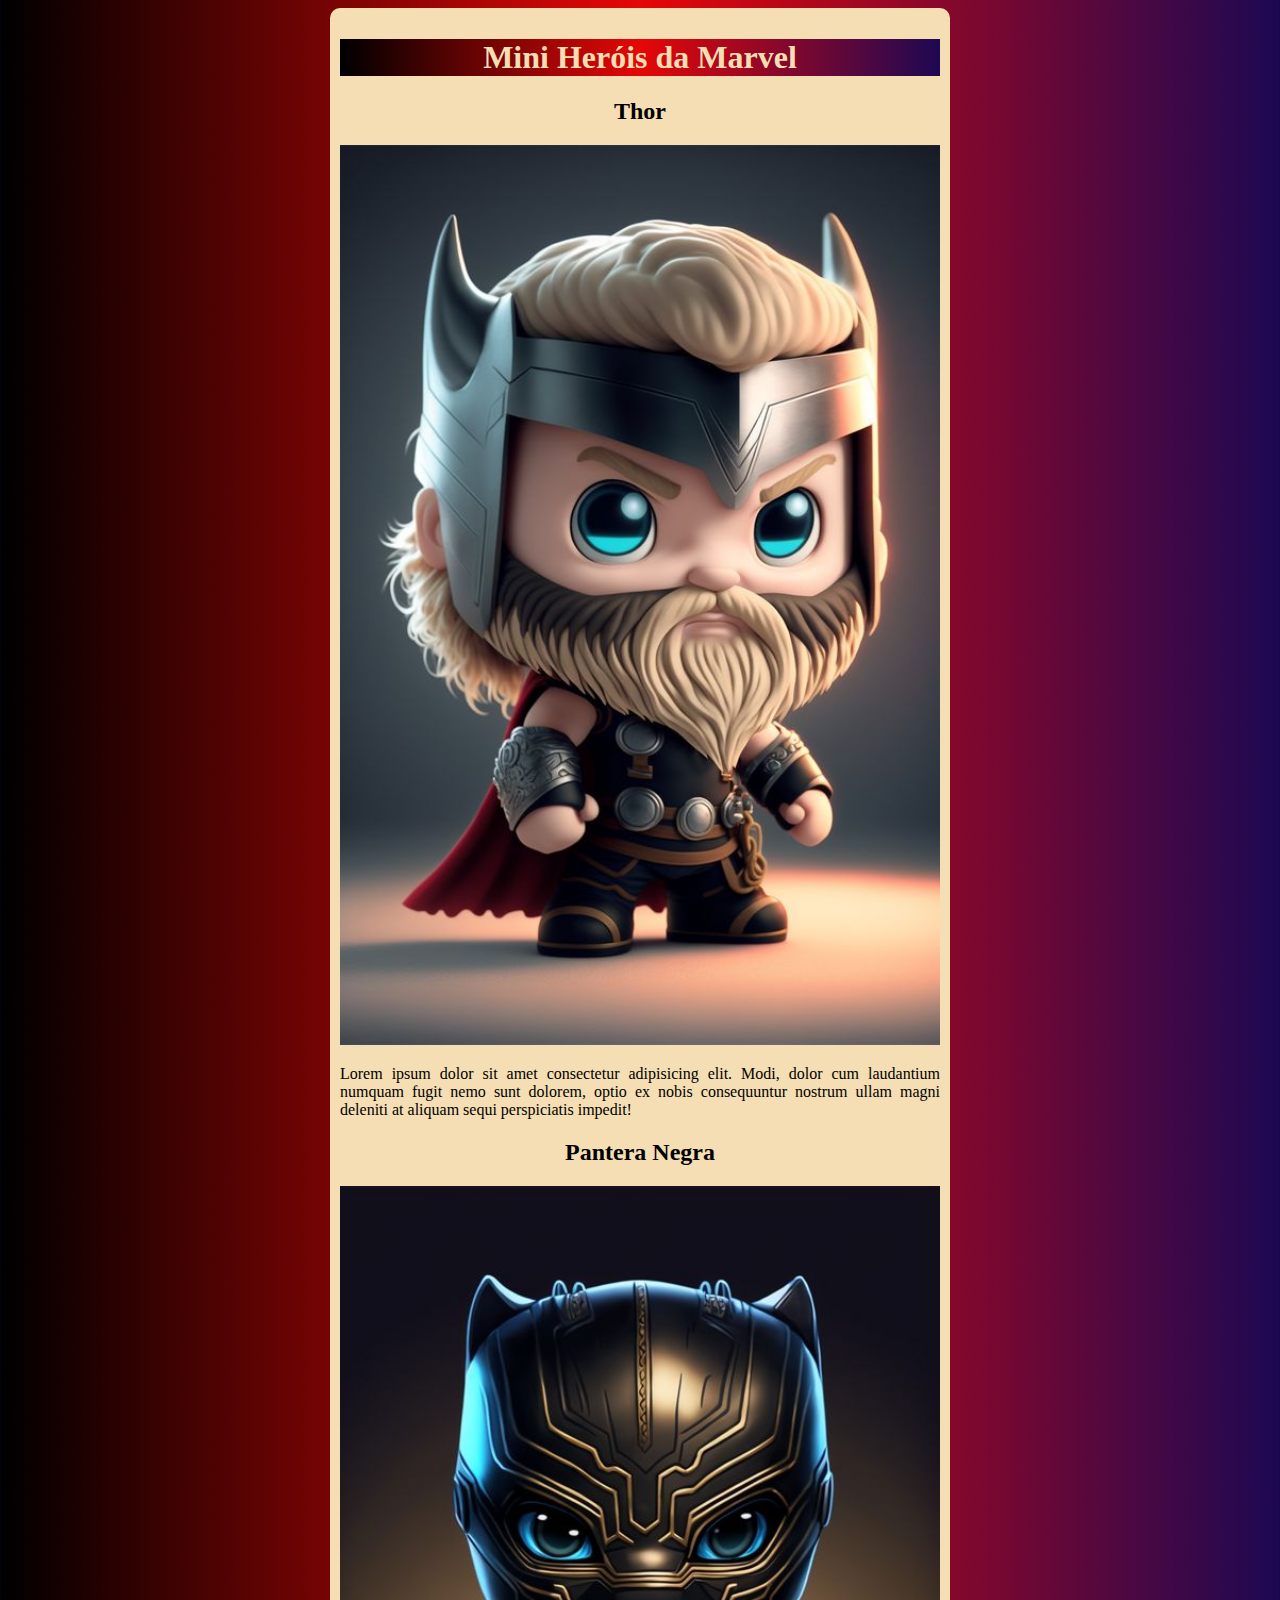
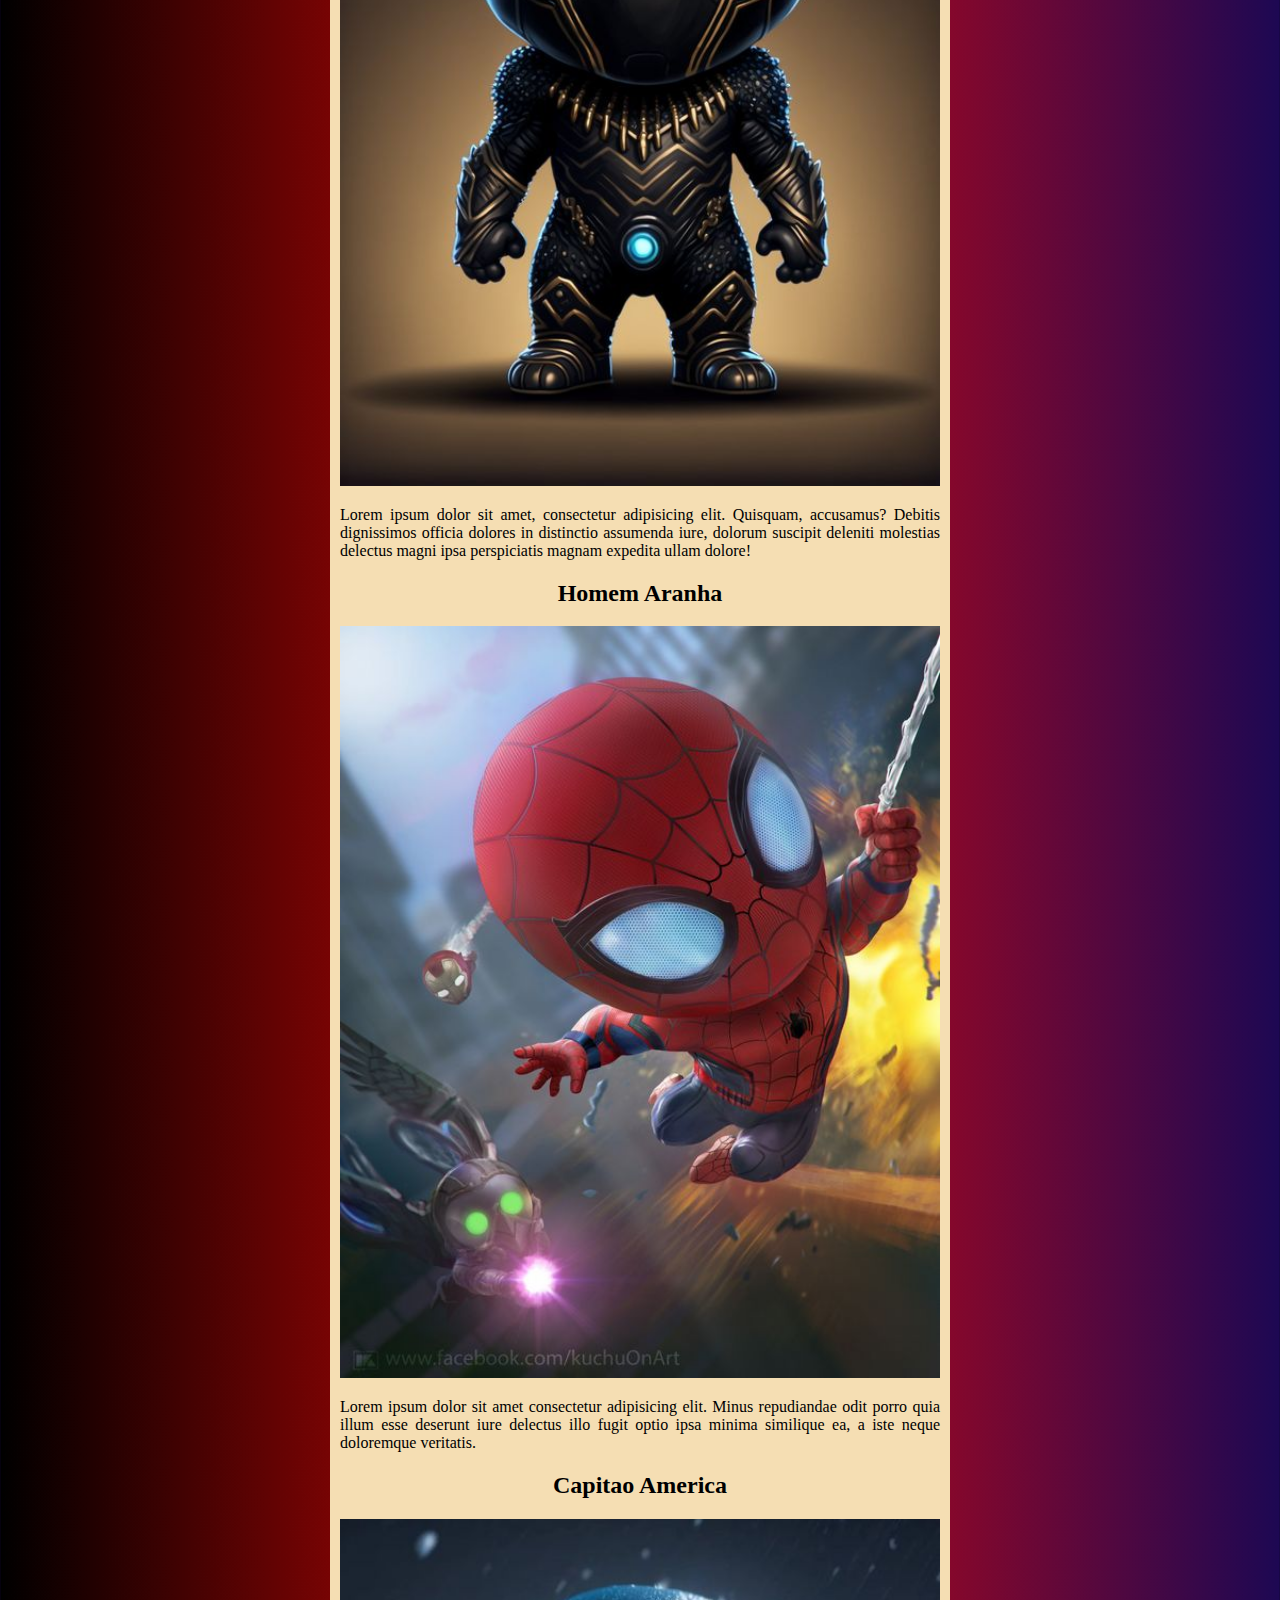
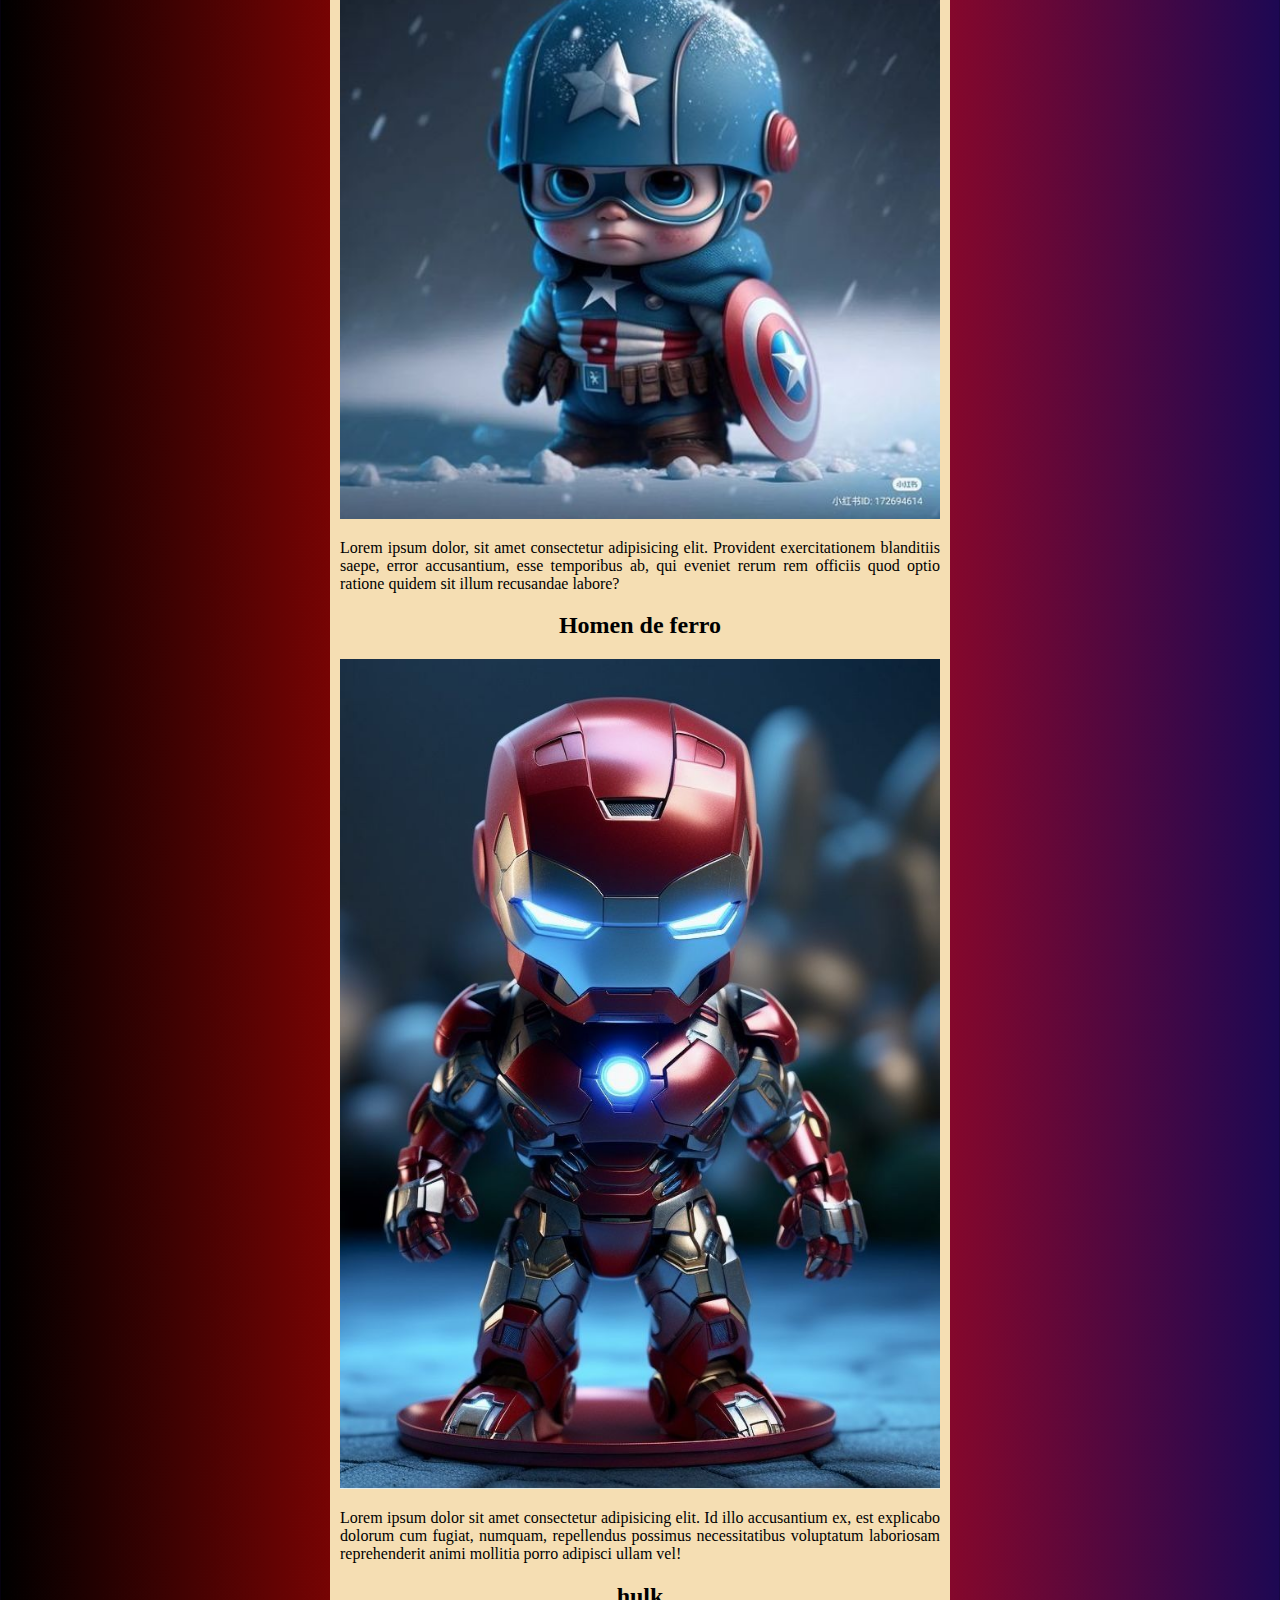
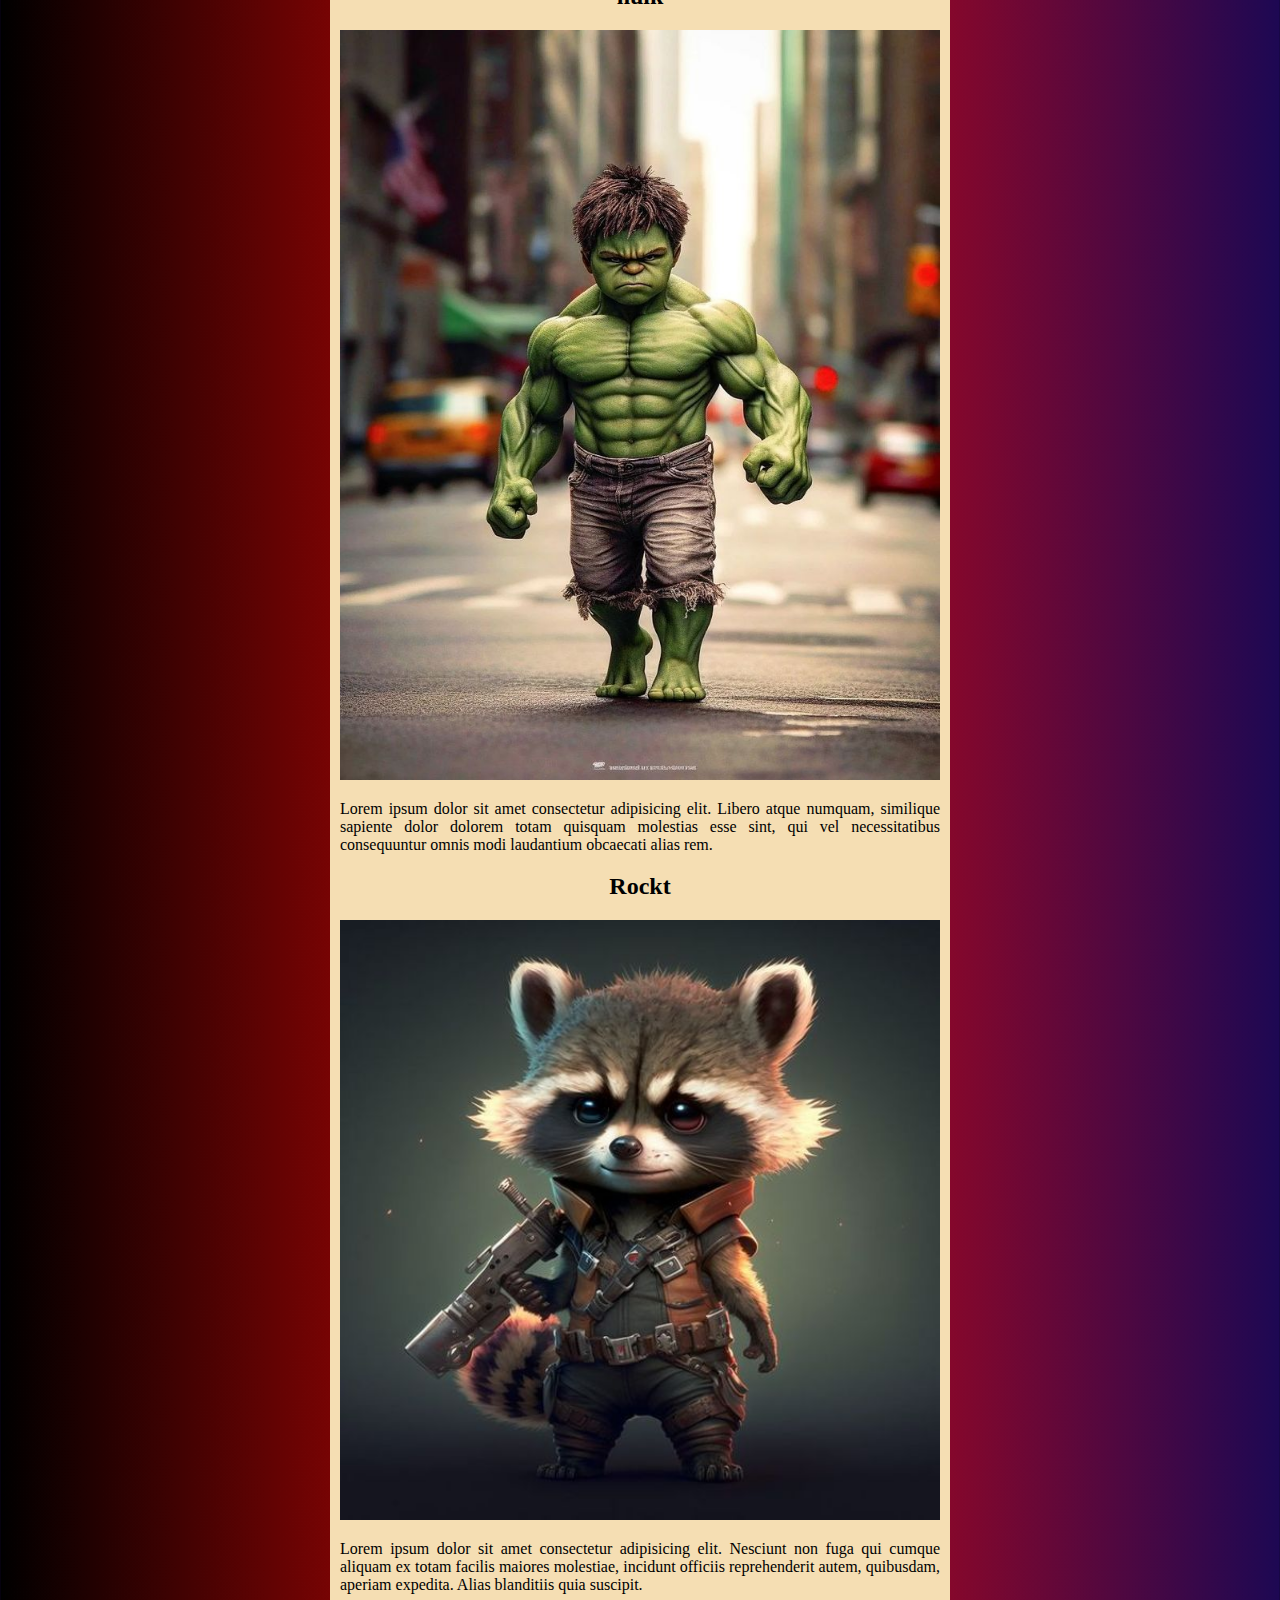
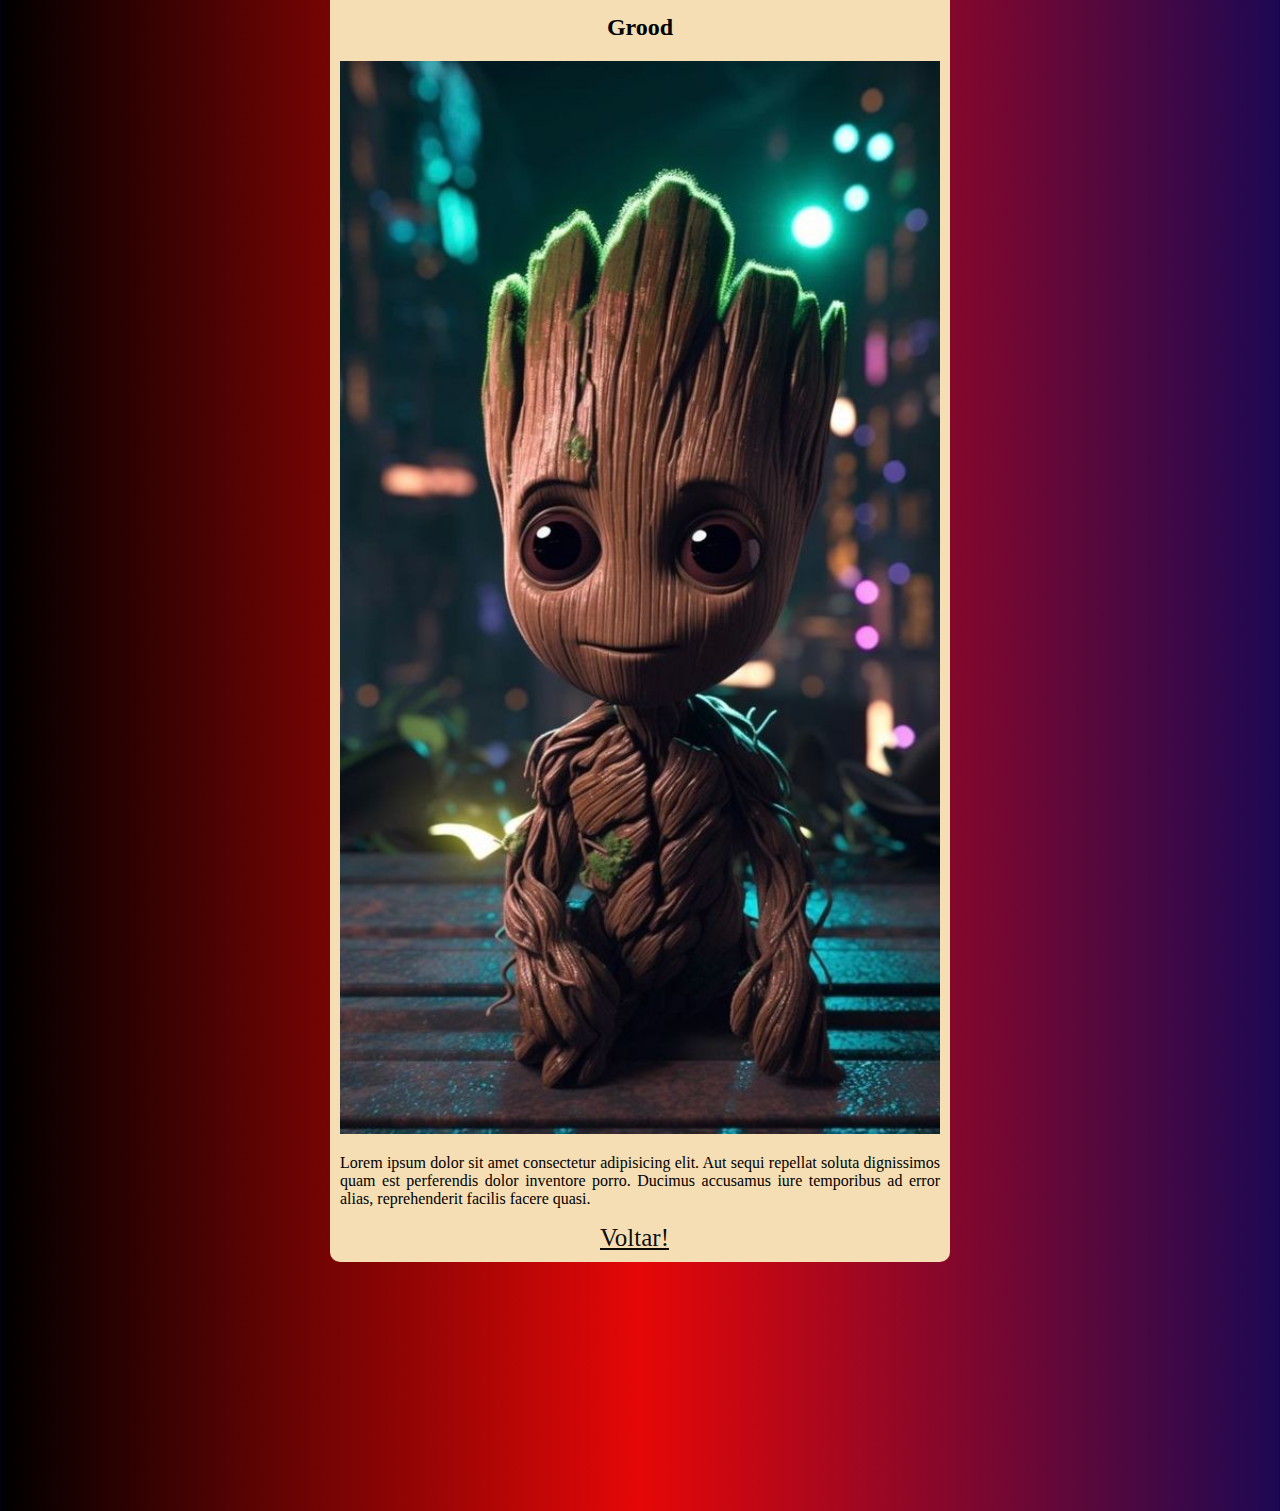
<file: index.html>
<!DOCTYPE html>
<html lang="pt-br">
<head>
    <meta charset="UTF-8">
    <meta name="viewport" content="width=device-width, initial-scale=1.0">
    <link rel="stylesheet" href="style.css">
    <link rel="shortcut icon" href="ico marvel.png" type="image/x-icon">
    <title>Heróis da Marvel</title>

</head>
<body>
    <main>
        <h1 id="principal">Mini Heróis da Marvel</h1>

        <h2>Thor</h2>
        <img src="mini-thor.jpg" alt="mini thor" width="600">
        <p>Lorem ipsum dolor sit amet consectetur adipisicing elit. Modi, dolor cum laudantium numquam fugit nemo sunt dolorem, optio ex nobis consequuntur nostrum ullam magni deleniti at aliquam sequi perspiciatis impedit!</p>

        <h2>Pantera Negra</h2>
        <img src="mini-pantera negra.jpg" alt="mini pantera negra" width="600">
        <p>Lorem ipsum dolor sit amet, consectetur adipisicing elit. Quisquam, accusamus? Debitis dignissimos officia dolores in distinctio assumenda iure, dolorum suscipit deleniti molestias delectus magni ipsa perspiciatis magnam expedita ullam dolore!</p>
 
        <h2>Homem Aranha</h2>
        <img src="mini-homem aranha.jpg" alt="mini homem Aranha" width="600">
        <p>Lorem ipsum dolor sit amet consectetur adipisicing elit. Minus repudiandae odit porro quia illum esse deserunt iure delectus illo fugit optio ipsa minima similique ea, a iste neque doloremque veritatis.</p>

        <h2>Capitao America</h2>
        <img src="mini-capitao america.jpg" alt="mini capitao america" width="600">
        <p>Lorem ipsum dolor, sit amet consectetur adipisicing elit. Provident exercitationem blanditiis saepe, error accusantium, esse temporibus ab, qui eveniet rerum rem officiis quod optio ratione quidem sit illum recusandae labore?</p>

        <h2>Homen de ferro</h2>
        <img src="mini homem de ferro.jpg" alt="mini homen de ferro" width="600">
        <p>Lorem ipsum dolor sit amet consectetur adipisicing elit. Id illo accusantium ex, est explicabo dolorum cum fugiat, numquam, repellendus possimus necessitatibus voluptatum laboriosam reprehenderit animi mollitia porro adipisci ullam vel!</p>
        
        <h2>hulk</h2>
        <img src="mini-hulk.jpg" alt="mini hulk" width="600">
        <p>Lorem ipsum dolor sit amet consectetur adipisicing elit. Libero atque numquam, similique sapiente dolor dolorem totam quisquam molestias esse sint, qui vel necessitatibus consequuntur omnis modi laudantium obcaecati alias rem.</p>
        <h2>Rockt</h2>
        <img src="mini rockt.jpg" alt="mini rockt" width="600">
        <p>Lorem ipsum dolor sit amet consectetur adipisicing elit. Nesciunt non fuga qui cumque aliquam ex totam facilis maiores molestiae, incidunt officiis reprehenderit autem, quibusdam, aperiam expedita. Alias blanditiis quia suscipit.</p>
        <h2>Grood</h2>
        <img src="mini groot.jpg" alt="mini grood" width="600">
        <p>Lorem ipsum dolor sit amet consectetur adipisicing elit. Aut sequi repellat soluta dignissimos quam est perferendis dolor inventore porro. Ducimus accusamus iure temporibus ad error alias, reprehenderit facilis facere quasi.</p>
        <a href="index2.html">Voltar!</a>
        
    </main>  
    
</body>
</html>
</file>
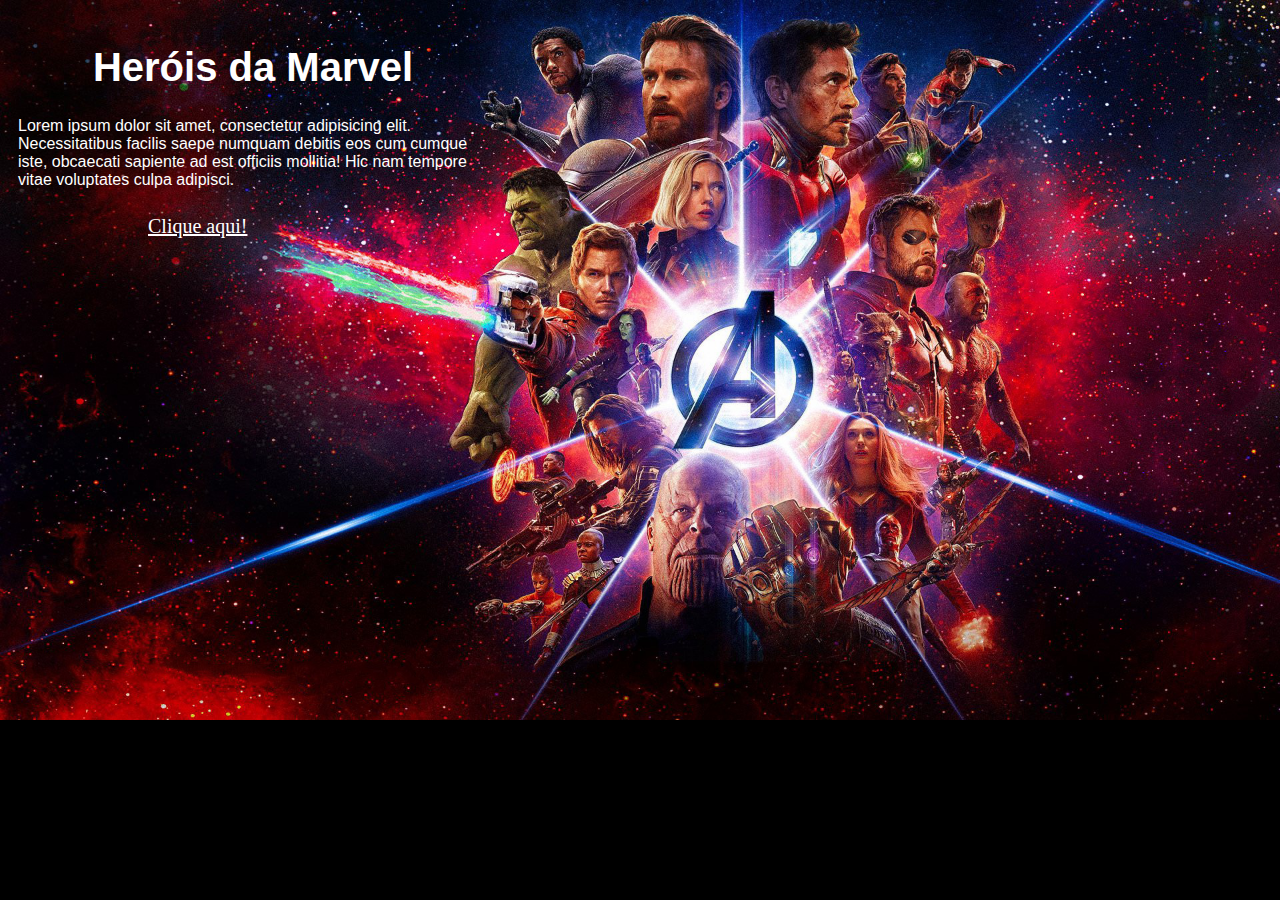
<file: index2.html>
<!DOCTYPE html>
<html lang="pt-br">
<head>
    <meta charset="UTF-8">
    <meta name="viewport" content="width=device-width, initial-scale=1.0">
    <link rel="shortcut icon" href="ico marvel.png" type="image/x-icon">
    <title>Heróis da Marvel</title>
</head>

<style>
    body{
        height: 98%;
        background-color: black;
        background-image: url(./capa\ avengers\ 2.jpg);
        background-repeat: no-repeat;
        background-position: center top;
        background-size: cover;


    }

    main{
        font-family: 'Franklin Gothic Medium', 'Arial Narrow', Arial, sans-serif;
        border-radius: 20px;
        background-color: rgba(48, 2, 67, 0);
        width: 470px;
        padding: 10px
        
    }
    h1{
        color: white;
        font-size: 40px;
        text-align: center;
    }
    p{
        color: white;
    }
    a{

        padding: 140px;
        color: white;
        font-size: 20px;
    }

</style>

<body>
    <main>
        <h1>Heróis da Marvel</h1>
        <p>Lorem ipsum dolor sit amet, consectetur adipisicing elit. Necessitatibus facilis saepe numquam debitis eos cum cumque iste, obcaecati sapiente ad est officiis mollitia! Hic nam tempore vitae voluptates culpa adipisci.</p>
       
    
    </main>

      <div>
         <a href="index.html">Clique aqui!</a>
      </div>

</body>
</html>
</file>
<file: style.css>
main{
  width: 600px;
  background-color: wheat;
  text-align: justify;
  margin:auto;
  padding: 10px;
  border-radius: 10px;
}

body{
  background-image: linear-gradient(to right, rgb(0, 0, 0), rgb(230, 7, 7), rgb(29, 8, 83));
}
#principal{
  color: wheat;
  background-image: linear-gradient(to right, rgb(0, 0, 0), rgb(230, 7, 7), rgb(29, 8, 83));
  text-align: center;
}
h2{
  text-align: center;
}
a{
  color: rgba(0, 0, 0, 0.958);
  font-size: 25px;
  padding: 260px;
}
</file>
